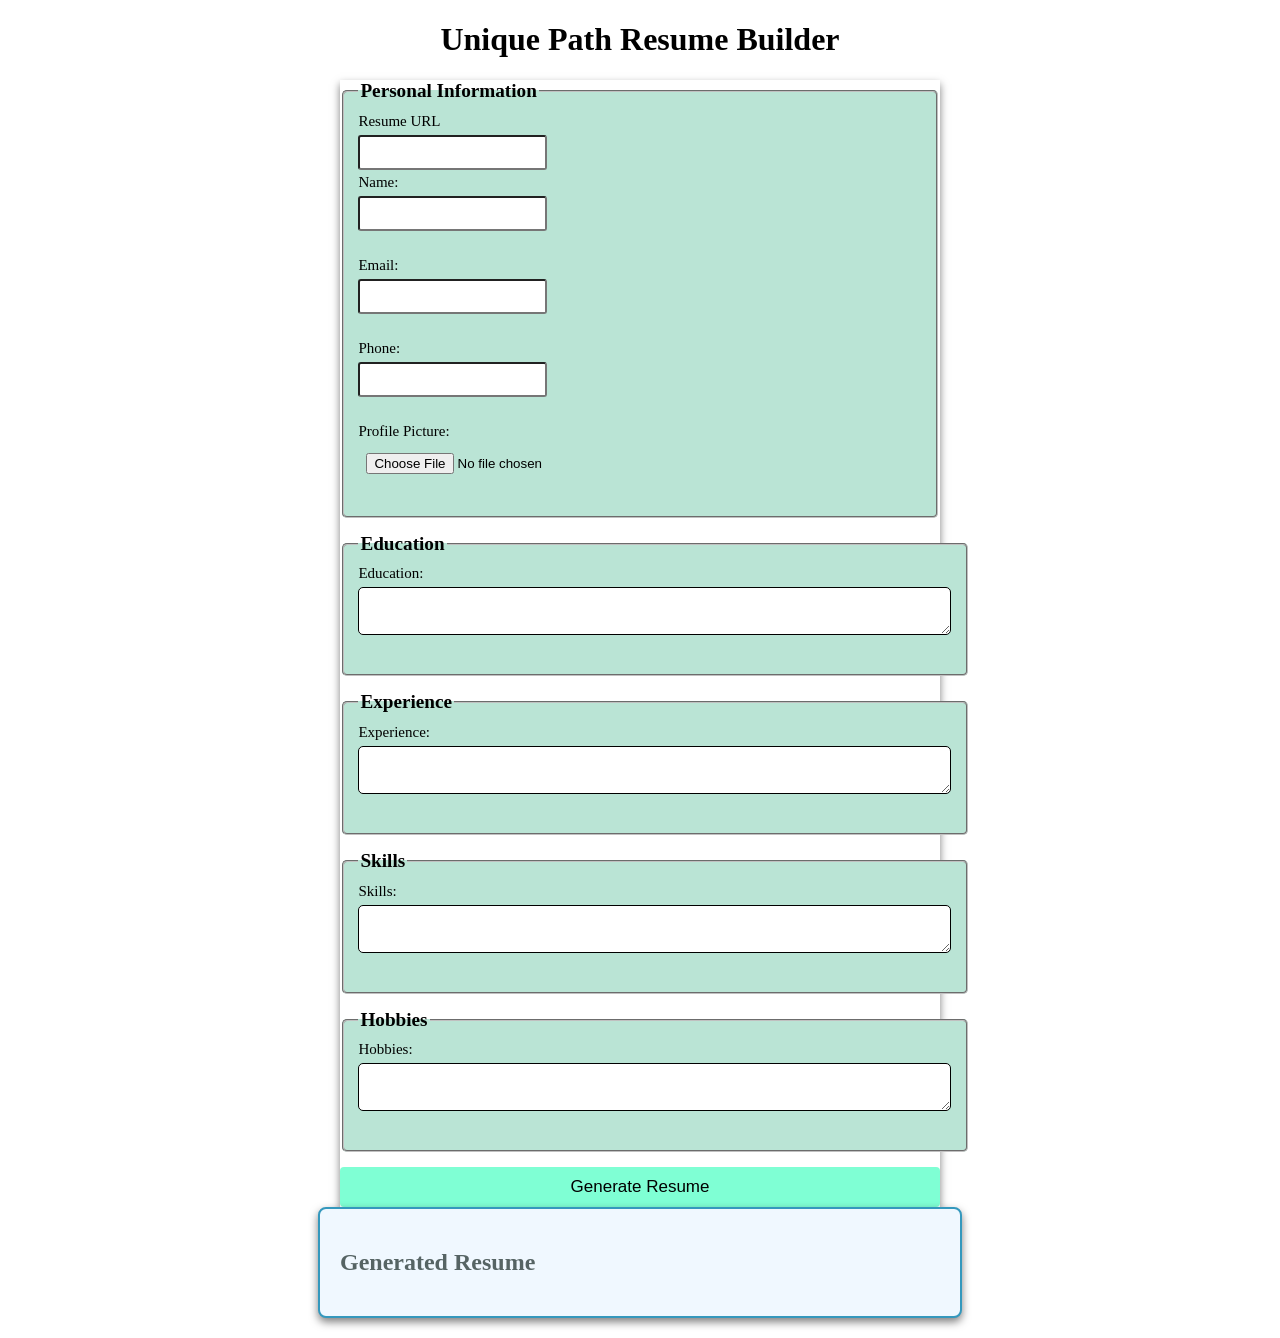
<file: Milestone 5 part1/index.html>
<!DOCTYPE html>
<html lang="en">
<head>
    <meta charset="UTF-8">
    <meta name="viewport" content="width=device-width, initial-scale=1.0">
    <title>Unique Path Resume Builder</title>
    <link rel="stylesheet" href="style.css">
    
    
    <!-- Include html2pdf library -->
   
</head>
<body>
    <h1>Unique Path Resume Builder</h1>
    <form id="resumeForm">
        <fieldset>
            <legend>Personal Information</legend>
            <label for="username">Resume URL</label><br>
            <input type="text" id="username" name="username" required><br>

            <label for="name">Name:</label><br>
            <input type="text" id="name" name="name" required><br><br>

            <label for="email">Email:</label><br>
            <input type="email" id="email" name="email" required><br><br>

            <label for="phone">Phone:</label><br>
            <input type="tel" id="phone" name="phone" required><br><br>

            <label for="profilePicture">Profile Picture:</label><br>
            <input type="file" id="profilePicture" name="profilePicture" accept="image/*" required><br><br>
        </fieldset>

        <fieldset>
            <legend>Education</legend>
            <label for="education">Education:</label><br>
            <textarea name="education" id="education" rows="2" cols="70"></textarea><br><br>
        </fieldset>

        <fieldset>
            <legend>Experience</legend>
            <label for="experience">Experience:</label><br>
            <textarea name="experience" id="experience" rows="2" cols="70"></textarea><br><br>
        </fieldset>

        <fieldset>
            <legend>Skills</legend>
            <label for="skills">Skills:</label><br>
            <textarea name="skills" id="skills" rows="2" cols="70"></textarea><br><br>
        </fieldset>

        <fieldset>
            <legend>Hobbies</legend>
            <label for="hobbies">Hobbies:</label><br>
            <textarea name="hobbies" id="hobbies" rows="2" cols="70"></textarea><br><br>
        </fieldset>

        <button type="submit">Generate Resume</button>
    </form>

    <div id="resumeOutput">
        <h2>Generated Resume</h2>
    </div>


    <script src="script.js"></script>
</body>
</html>
</file>
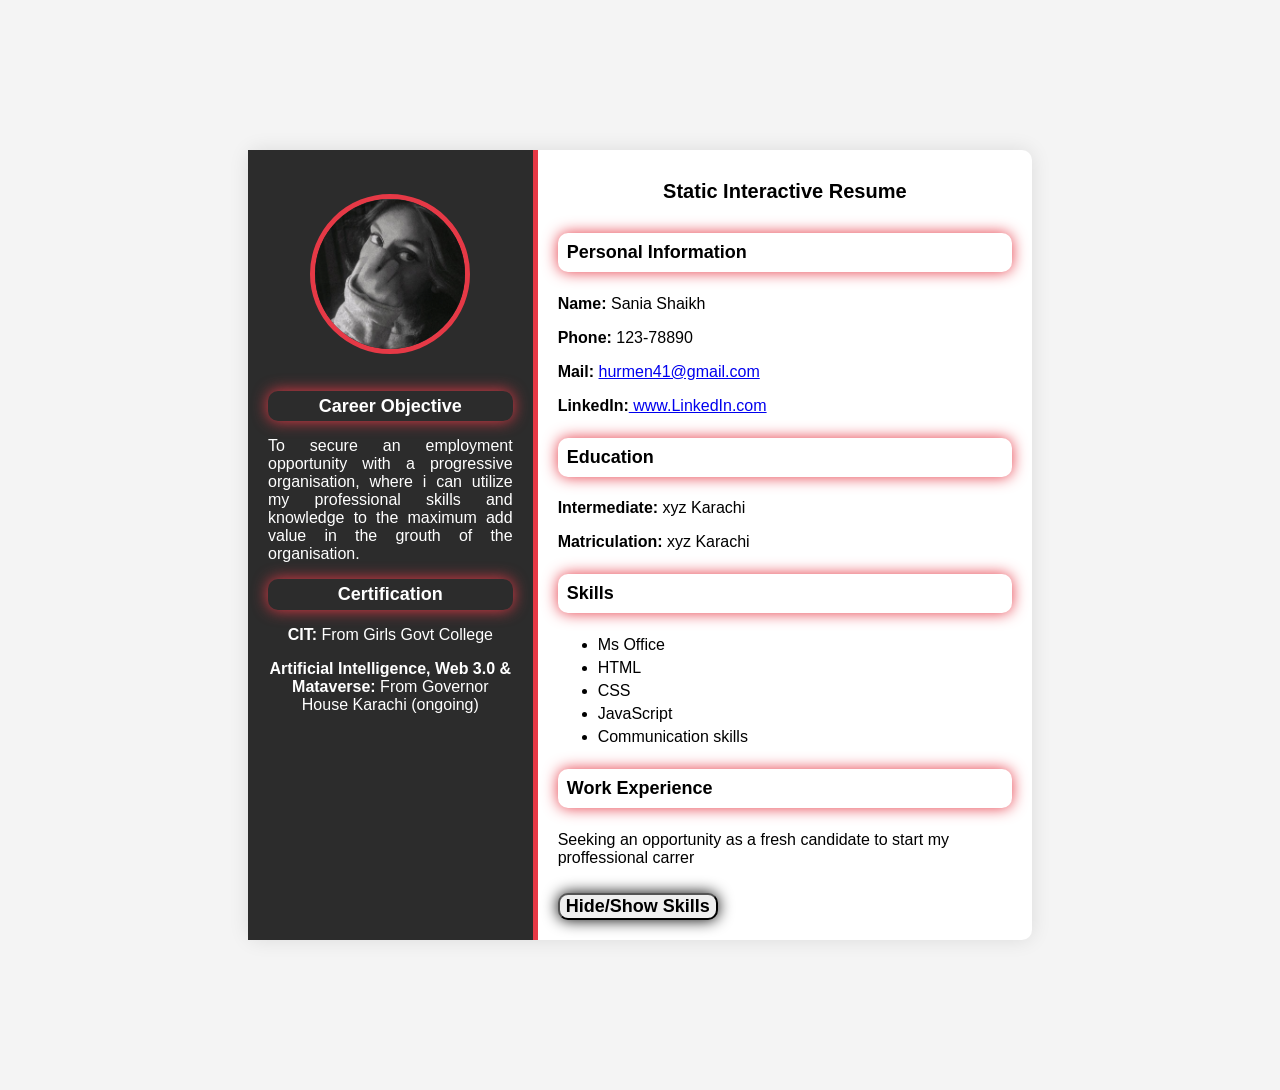
<file: milestone1,2/index.html>
<!DOCTYPE html>
<html lang="en">
<head>
    <meta charset="UTF-8">
    <meta name="viewport" content="width=, initial-scale=1.0">
    <title>Document</title>
    <link rel="stylesheet" href="style.css">
</head>
<body>
    <div class="resume-container">
        <!--Left Section-->
        <div class="left-section">
            <img src="Screenshot 2024-03-18 081545.png" alt="Profile Picture" class="profile-picture">
            <section id="objective">
                <h3 style="color: white">Career Objective</h3>
                <p style="text-align: justify; hyphens: auto;">To secure an employment opportunity with a progressive organisation, where i can utilize my professional skills and knowledge to the maximum add value in the grouth of the organisation.</p>

            </section>

            <section id="certification">
                <h3 style="color: white">Certification</h3>
                <p><b>CIT:</b> From Girls Govt College</p>
                <p><b>Artificial Intelligence, Web 3.0 & Mataverse:</b> From Governor House Karachi (ongoing)</p>

            </section>

        </div>

        <!--Right Section-->
        <div class="right-section">
            <h1>Static Interactive Resume</h1>
            <!--Personal Information-->
            <section id="personal-info">
                <h3>Personal Information</h3>
                <p><b>Name:</b> Sania Shaikh</p>
                <p><b>Phone:</b> 123-78890</p>
                <p><b>Mail:</b> <a href="mailto:hurmen41@gmail.com">hurmen41@gmail.com</a></p>
                <p><b>LinkedIn:</b><a href="https://www.linkedin.com/public-profile/settings" target="_blank"> www.LinkedIn.com</a></p>

            </section>

            <section id="education">
                <h3>Education</h3>
                <p><b>Intermediate:</b> xyz Karachi</p>
                <p><b>Matriculation:</b> xyz Karachi</p>

            </section>

            <!--Skills Section-->
            <section id="skills">
                <h3>Skills</h3>
                <ul>
                    <li>Ms Office</li>
                    <li>HTML</li>
                    <li>CSS</li>
                    <li>JavaScript</li>
                    <li>Communication skills</li>
                </ul>

            </section>

            <!--Work Experience-->
            <section id="work experienc4e">
                <h3>Work Experience</h3>
                <P>Seeking an opportunity as a fresh candidate to start my proffessional carrer</P>
            </section>

            <!--Button to toggle skills section-->
            <button id="toggle-skills"><b>Hide/Show Skills</b></button>


        </div>
    </div>
    <script src="script.js"></script>
</body>
</html>
</file>
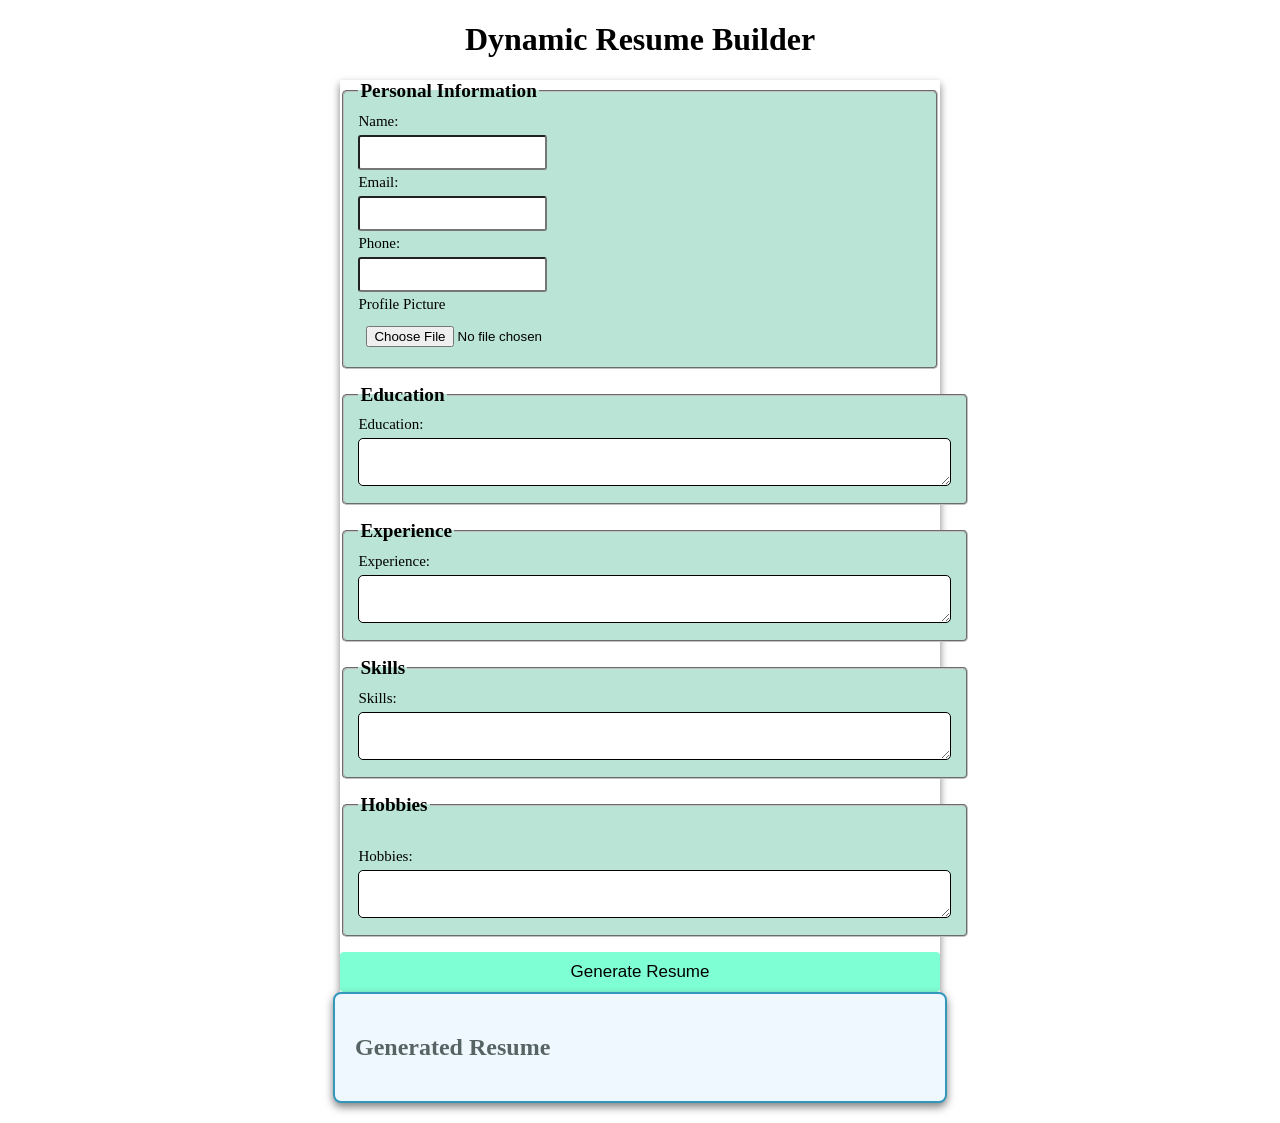
<file: Milestone3/index.html>
<!-- <!DOCTYPE html>
<html lang="en">
<head>
    <meta charset="UTF-8">
    <meta name="viewport" content="width=device-width, initial-scale=1.0">
    <title>Dynamic Resume</title>
    <link rel="stylesheet" href="style.css">
    
   
</head>
<body>
    <h1>Dynamic Resume Builder</h1>
    <form id="resumeForm">
        <fieldset>
            <legend>Personal Information</legend>
            <label for="name">Name:</label><br>
            <input type="text" id="name" name="name" required><br>


            <label for="Email">Email:</label><br>
            <input type="email" id="email" name="email" required><br>


            <label for="phone">Phone:</label><br>
            <input type="textphone" id="phone" name="phone" required>

        </fieldset>
        <fieldset>
            <legend>Education</legend>
            <label for="education">Education</label><br>
            <textarea name="education" id="ecucation"  rows="4"></textarea>

        </fieldset>

        <fieldset>
            <legend>Experiance</legend>
            <label for="experiance">Experiance</label><br>
            <textarea name="experiance" id="experiance"  rows="4"></textarea>

        </fieldset>

        <fieldset>
            <legend>Skills</legend>
            <label for="skills">Skills</label><br>
            <textarea name="skills" id="skills"  rows="4"></textarea>

        </fieldset>


<button type="submit">Generate Resume</button>

    </form>
<div id="resumeOutput">
    <h2>Generated Resume</h2>
</div>





<script src="script.js"></script>

</body>
</html> -->

<!DOCTYPE html>
<html lang="en">
<head>
    <meta charset="UTF-8">
    <meta name="viewport" content="width=device-width, initial-scale=1.0">
    <title>Dynamic Resume</title>
    <link rel="stylesheet" href="style.css">
</head>
<body>
    <h1>Dynamic Resume Builder</h1>
    <form id="resumeForm">
        <fieldset>
            <legend>Personal Information</legend>
            <label for="name">Name:</label><br>
            <input type="text" id="name" name="name" required><br>

            <label for="Email">Email:</label><br>
            <input type="email" id="email" name="email" required><br>

            <label for="phone">Phone:</label><br>
            <input type="text" id="phone" name="phone" required><br>
            
             <label for="profilePicture">Profile Picture</label><br>
            <input type="file" id="profilePicture" name="profilePicture" accept="image/*" required>





        </fieldset>

        <fieldset>
            <legend>Education</legend>
            <label for="education">Education:</label><br>
            <textarea name="education" id="education" rows="2" cols="70"></textarea><br>
        </fieldset>

        <fieldset>
            <legend>Experience</legend>
            <label for="experience">Experience:</label><br>
            <textarea name="experience" id="experience" rows="2" cols="70"></textarea><br>
        </fieldset>

        <fieldset>
            <legend>Skills</legend>
            <label for="skills">Skills:</label><br>
            <textarea name="skills" id="skills" rows="2" cols="70"></textarea><br>
        </fieldset>

        <fieldset>
            <legend>Hobbies</legend><br>
            <label for="hobbies">Hobbies:</label><br>
            <textarea name="skills" id="hobbies" rows="2" cols="70"></textarea><br>
        </fieldset>





        <button type="submit">Generate Resume</button>
    </form>

    <div id="resumeOutput">
        <h2>Generated Resume</h2>
    </div>

    <script src="script.js"></script>
</body>
</html>
</file>
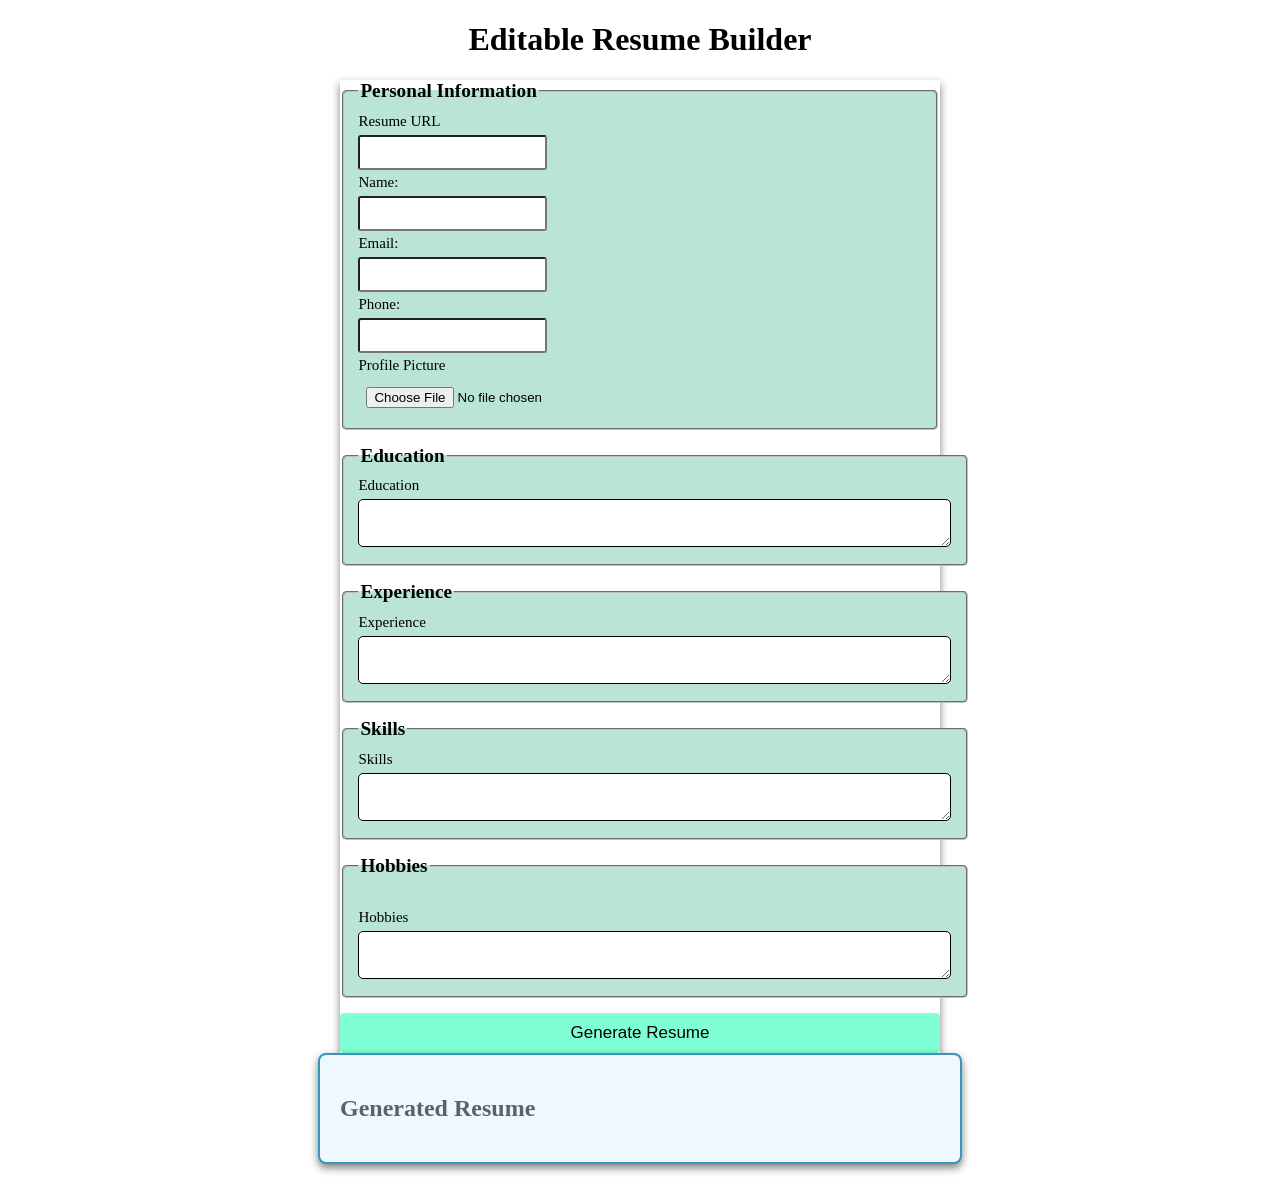
<file: milrstone 4/index.html>
<!DOCTYPE html>
<html lang="en">
<head>
    <meta charset="UTF-8">
    <meta name="viewport" content="width=device-width, initial-scale=1.0">
    <title>Editable Resume</title>
    <link rel="stylesheet" href="style.css">
    
   
</head>
<body>
    <h1>Editable Resume Builder</h1>
    <form id="resumeForm">
        <fieldset>
            <legend>Personal Information</legend>
          <label for="username">Resume URL</label><br>
          <input type="text" id="username" name="username" required><br/>


            <label for="name">Name:</label><br>
            <input type="text" id="name" name="name" required><br>


            <label for="Email">Email:</label><br>
            <input type="email" id="email" name="email" required><br>


            <label for="phone">Phone:</label><br>
            <input type="phone" id="phone" name="phone" required><br>

            <label for="profilePicture">Profile Picture</label><br>
            <input type="file" id="profilePicture" name="profilePicture" accept="image/*" required>


        </fieldset>
        <fieldset>
            <legend>Education</legend>
            <label for="education">Education</label><br>
            <textarea name="education" id="education"  rows="2" cols="70"></textarea>

        </fieldset>

        <fieldset>
            <legend>Experience</legend>
            <label for="experience">Experience</label><br>
            <textarea name="experience" id="experience"  rows="2" cols="70"></textarea>

        </fieldset>

        <fieldset>
            <legend>Skills</legend>
            <label for="skills">Skills</label><br>
            <textarea name="skills" id="skills"  rows="2" cols="70"></textarea>

        </fieldset>


        <fieldset>
            <legend>Hobbies</legend><br>
            <label for="hobbies">Hobbies</label><br>
            <textarea name="hobbies" id="hobbies"  rows="2" cols="70"></textarea>

        </fieldset>


<button type="submit">Generate Resume</button>

    </form>
<div id="resumeOutput">
    <h2>Generated Resume</h2>
</div>





<script src="script.js"></script>

</body>
</html>
</file>
<file: Milestone 5 part1/style.css>
body{
    font-family: 'Times New Roman', Times, serif;
    margin: 20px;
    padding: 0;
    
}
h1{
    /* text-align: center; */
    color: black;
    text-align: center;
    
}
fieldset{
    background-color: rgb(186, 228, 213);
   font-weight: bolder;
   border-radius: 5px;
   font-size: larger;
    
}
fieldset legend{
    border-radius: 5px;
    margin-top: 4px;
}
fieldset textarea{
    border-radius: 5px;
    border: 1px solid black;
    margin-top: 4px;
}
fieldset label{
    font-weight: 100;
    font-size: 15px;
}
form{
    max-width: 600px;
    margin: 0;
    box-shadow: 0 4px 8px rgb(0, 0, 0,0.5);
   /* margin-left: 28%; */
   box-sizing: border-box;
   margin: 0 auto;
   justify-content: center;
}
input{
    border-radius: 3px;
}
fieldset{
    border-radius: 8px solid rgb(106, 106, 147);
    margin-bottom: 15px;
}
input,textarea{
    width: calc(100%-1px);
    padding: 8px;
    margin-top: 4px;
 
    border-radius: 4;
}
button{
    display: block;
    width: 100%;
    padding: 10px;
    background-color: aquamarine;
    border: none;
    border-radius: 4px;
    margin-top: 10px;
    font-size: 17px;

}
button:hover{
    background-color: aqua;
    cursor: pointer;
}
#resumeOutput{
    max-width: 600px;
    margin: auto;
    padding: 20px;
    border: 2px solid #3498bd;
    box-shadow: 0 4px 8px rgba(0, 0, 0, 0.5);
    border-radius: 8px;
    background-color: aliceblue;
}
#resumeOutput h2{
    color: #566464;
}
.profilePicture{
    display: block;
    margin: 0 auto;
    border: 2px solid aqua;
    box-shadow: 0 4px 8px rgba(11, 7, 211, 0.5);
    border-radius: 500%;
    width: 160px;
    height: 160px;
    }
</file>
<file: milestone1,2/style.css>
/* general styling */

body {
    font-family: 'Arial' , sans-serif;
    background-color: #f4f4f4;
    margin: 0;
    padding: 150px;
}

.resume-container {
    display: flex;
    background-color: white;
    width: 80%;
    margin: 0 auto;
    border-radius: 10px;
    box-shadow: 0 0 20px rgba(0, 0, 0, 0.1);
}

/* Left Sectiom Styling */

.left-section {
    background-color: #2c2c2c;
    color: white;
    padding: 20px;
    width: 35%;
    text-align: center;
    border-right: 5px solid #e63946;
    
}

.profile-picture {
    width: 150px;
    height: 150px;
    margin-top: 10%;
    border-radius: 50%;
    border: 5px solid #e63946;
    margin-bottom: 20px;

}

h1 {
    font-size: 20px;
    margin: 10px 0;
    margin-bottom: 30px;
    text-align: center;
}

h3 {
    font-size: 18px;
    padding: 2%;
    margin: 20px 0 10px;
    color: black;
    border-radius: 10px;
    box-shadow: 0 0 15px #e63946;
    margin-top: 5%;
    margin-bottom: 5%;
}

ul {
    list-style-type: fill round;
    padding: 10;
    margin: 10px 0;
}

ul li {
    margin: 5px 0;
}

/* Right Section Styling */
.right-section {
    padding: 20px;
    width: 65%;
}

button {
    font-family: Arial, sans-serif;
    border-radius: 10px;
    box-shadow: 0 0 15px black;
    cursor: pointer;
    margin-top: 10px;
    font-size: 18px;
}

button:hover {
    background-color: #ff737c;
}
</file>
<file: Milestone3/style.css>
body{
    font-family: 'Times New Roman', Times, serif;
    margin: 20px;
    padding: 0;
    
}
h1{
    /* text-align: center; */
    color: black;
    text-align: center;
    
}
fieldset{
    background-color: rgb(186, 228, 213);
   font-weight: bolder;
   border-radius: 5px;
   font-size: larger;
    
}
fieldset legend{
    border-radius: 5px;
    margin-top: 4px;
}
fieldset textarea{
    border-radius: 5px;
    border: 1px solid black;
    margin-top: 4px;
}
fieldset label{
    font-weight: 100;
    font-size: 15px;
}
form{
    max-width: 600px;
    margin: 0;
    box-shadow: 0 4px 8px rgb(0, 0, 0,0.5);
   /* margin-left: 28%; */
   box-sizing: border-box;
   margin: 0 auto;
   justify-content: center;
}
input{
    border-radius: 3px;
}
fieldset{
    border-radius: 8px solid rgb(106, 106, 147);
    margin-bottom: 15px;
}
input,textarea{
    /* width: calc(100%-1px); */
    width: auto;
    padding: 8px;
    margin-top: 4px;
 
    border-radius: 4;
}
button{
    display: block;
    width: 100%;
    padding: 10px;
    background-color: aquamarine;
    border: none;
    border-radius: 4px;
    margin-top: 10px;
    font-size: 17px;

}
button:hover{
    background-color: aqua;
    cursor: pointer;
}
#resumeOutput{
    max-width: 570px;
    margin: auto;
    padding: 20px;
    border: 2px solid #3498bd;
    box-shadow: 0 4px 8px rgba(0, 0, 0, 0.5);
    border-radius: 8px;
    background-color: aliceblue;
}
#resumeOutput h2{
    color: #566464;
}
.profilePicture{
    display: block;
    margin: 0 auto;
    border: 2px solid aqua;
    box-shadow: 0 4px 8px rgba(11, 7, 211, 0.5);
    border-radius: 500%;
    width: 160px;
    height: 160px;
    }
</file>
<file: milrstone 4/style.css>
body{
    font-family: 'Times New Roman', Times, serif;
    margin: 20px;
    padding: 0;
    
}
h1{
    /* text-align: center; */
    color: black;
    text-align: center;
    
}
fieldset{
    background-color: rgb(186, 228, 213);
   font-weight: bolder;
   border-radius: 5px;
   font-size: larger;
    
}
fieldset legend{
    border-radius: 5px;
    margin-top: 4px;
}
fieldset textarea{
    border-radius: 5px;
    border: 1px solid black;
    margin-top: 4px;
}
fieldset label{
    font-weight: 100;
    font-size: 15px;
}
form{
    max-width: 600px;
    margin: 0;
    box-shadow: 0 4px 8px rgb(0, 0, 0,0.5);
   /* margin-left: 28%; */
   box-sizing: border-box;
   margin: 0 auto;
   justify-content: center;
}
input{
    border-radius: 3px;
}
fieldset{
    border-radius: 8px solid rgb(106, 106, 147);
    margin-bottom: 15px;
}
input,textarea{
    width: calc(100%-1px);
    padding: 8px;
    margin-top: 4px;
 
    border-radius: 4;
}
button{
    display: block;
    width: 100%;
    padding: 10px;
    background-color: aquamarine;
    border: none;
    border-radius: 4px;
    margin-top: 10px;
    font-size: 17px;

}
button:hover{
    background-color: aqua;
    cursor: pointer;
}
#resumeOutput{
    max-width: 600px;
    margin: auto;
    padding: 20px;
    border: 2px solid #3498bd;
    box-shadow: 0 4px 8px rgba(0, 0, 0, 0.5);
    border-radius: 8px;
    background-color: aliceblue;
}
#resumeOutput h2{
    color: #566464;
}
.profilePicture{
    display: block;
    margin: 0 auto;
    border: 2px solid aqua;
    box-shadow: 0 4px 8px rgba(11, 7, 211, 0.5);
    border-radius: 500%;
    width: 160px;
    height: 160px;
    }
</file>
